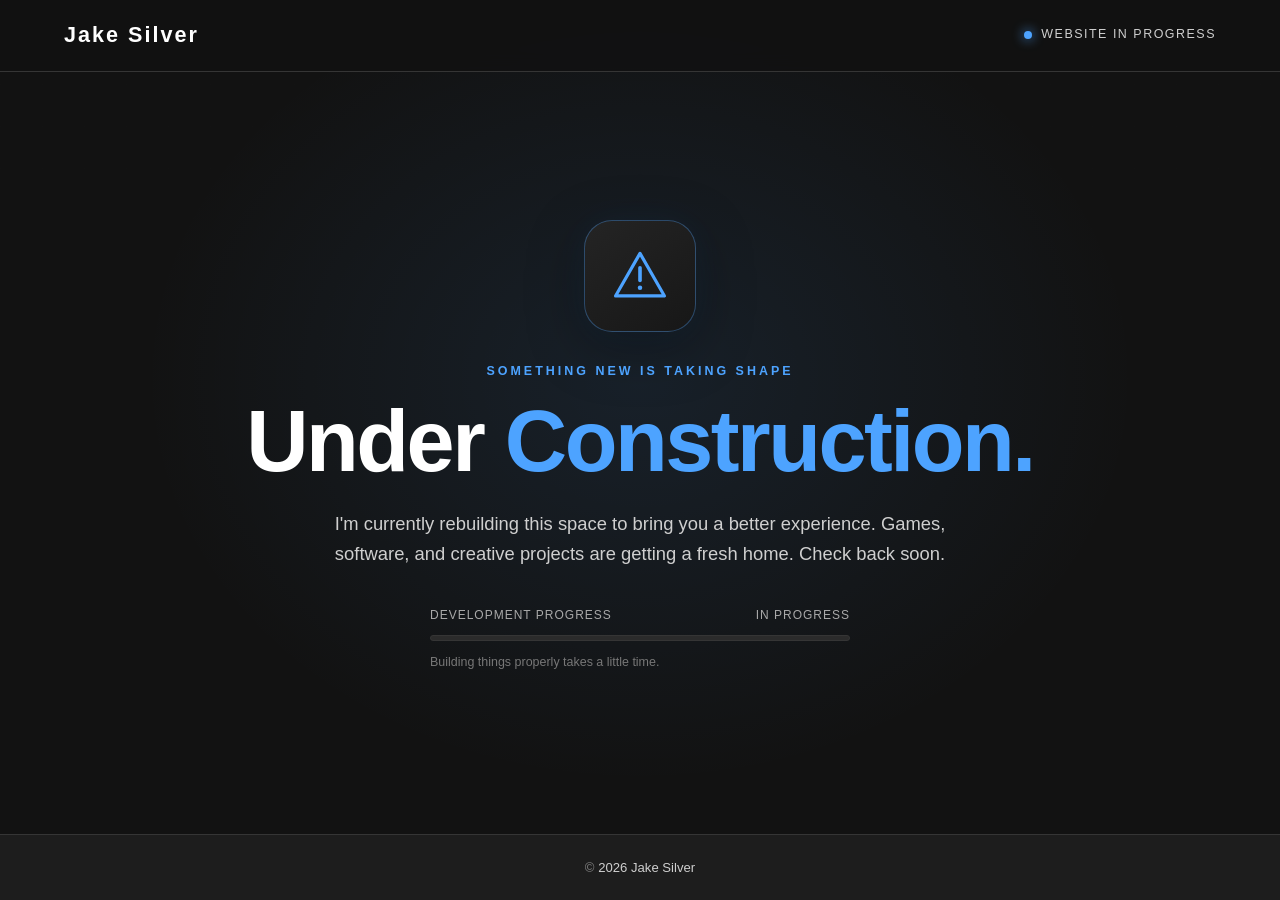
<file: index.html>
<!DOCTYPE html>
<html lang="en">
<head>
  <meta charset="UTF-8">
  <meta name="viewport" content="width=device-width, initial-scale=1.0">
  <meta name="theme-color" content="#121212">
  <meta name="description" content="Jake Silver's website is currently under construction.">
  <title>Under Construction | Jake Silver</title>
  <style>
    :root {
      --background: #121212;
      --background-light: #1d1d1d;
      --card: #242424;
      --primary: #4da3ff;
      --primary-hover: #6ab5ff;
      --text: #fff;
      --text-light: #cfcfcf;
      --border: #353535;
    }

    * { box-sizing: border-box; margin: 0; padding: 0; }

    body {
      min-height: 100vh;
      color: var(--text);
      background:
        radial-gradient(ellipse at 50% 42%, rgba(77,163,255,.10), transparent 55%),
        var(--background);
      font-family: Arial, Helvetica, sans-serif;
      line-height: 1.6;
      display: flex;
      flex-direction: column;
      overflow-x: hidden;
    }

    body::before {
      content: "";
      position: fixed;
      inset: 0;
      pointer-events: none;
      opacity: .14;
      background-image: linear-gradient(rgba(255,255,255,.035) 1px, transparent 1px),
                        linear-gradient(90deg, rgba(255,255,255,.035) 1px, transparent 1px);
      background-size: 42px 42px;
      mask-image: linear-gradient(to bottom, black, transparent 85%);
    }

    header {
      position: relative;
      z-index: 1;
      border-bottom: 1px solid var(--border);
      background: rgba(18,18,18,.82);
      backdrop-filter: blur(10px);
    }

    .navbar {
      width: min(1200px, 90%);
      margin: auto;
      padding: 18px 0;
      display: flex;
      align-items: center;
      justify-content: space-between;
    }

    .logo {
      font-size: 1.35rem;
      font-weight: 700;
      letter-spacing: 2px;
    }

    .status {
      display: flex;
      align-items: center;
      gap: 9px;
      color: var(--text-light);
      font-size: .78rem;
      letter-spacing: 1.5px;
      text-transform: uppercase;
    }

    .status-dot {
      width: 8px;
      height: 8px;
      border-radius: 50%;
      background: var(--primary);
      box-shadow: 0 0 12px var(--primary);
      animation: pulse 1.8s infinite;
    }

    main {
      flex: 1;
      width: min(900px, 90%);
      margin: auto;
      padding: 70px 0;
      display: grid;
      place-items: center;
      text-align: center;
      position: relative;
      z-index: 1;
    }

    .content { width: 100%; animation: enter .8s ease both; }

    .construction-icon {
      width: 112px;
      height: 112px;
      margin: 0 auto 30px;
      display: grid;
      place-items: center;
      border: 1px solid rgba(77,163,255,.35);
      border-radius: 28px;
      background: linear-gradient(145deg, #242424, #171717);
      box-shadow: 0 15px 55px rgba(0,0,0,.35), 0 0 35px rgba(77,163,255,.08);
      color: var(--primary);
    }

    .construction-icon svg {
      width: 58px;
      height: 58px;
      animation: gentle-float 4s ease-in-out infinite;
    }

    .eyebrow {
      color: var(--primary);
      font-size: .78rem;
      font-weight: 700;
      letter-spacing: 3px;
      text-transform: uppercase;
      margin-bottom: 14px;
    }

    h1 {
      font-size: clamp(2.7rem, 7vw, 5.4rem);
      line-height: 1.05;
      letter-spacing: -2.5px;
      margin-bottom: 22px;
    }

    h1 span { color: var(--primary); }

    .description {
      max-width: 620px;
      margin: 0 auto;
      color: var(--text-light);
      font-size: clamp(1rem, 2.2vw, 1.15rem);
    }

    .progress-wrap {
      width: min(420px, 100%);
      margin: 38px auto 12px;
      text-align: left;
    }

    .progress-label {
      display: flex;
      justify-content: space-between;
      gap: 16px;
      color: #a9a9a9;
      font-size: .75rem;
      letter-spacing: 1px;
      text-transform: uppercase;
      margin-bottom: 10px;
    }

    .progress-track {
      height: 6px;
      overflow: hidden;
      border-radius: 99px;
      background: #2b2b2b;
      border: 1px solid #353535;
    }

    .progress-bar {
      width: 0;
      height: 100%;
      border-radius: inherit;
      background: linear-gradient(90deg, #3188e8, #78bdff);
      box-shadow: 0 0 16px rgba(77,163,255,.45);
      animation:
        progress-cycle 3s linear infinite,
        progress-glow 1.3s ease-in-out infinite alternate;
    }

    @keyframes progress-cycle {
      0% {
        width: 0;
      }

      37.5% {
        width: 68%;
      }

      100% {
        width: 68%;
      }
    }

    .progress-note {
      color: #777;
      font-size: .78rem;
      margin-top: 12px;
    }

    .actions {
      display: flex;
      justify-content: center;
      flex-wrap: wrap;
      gap: 12px;
      margin-top: 34px;
    }

    .button {
      display: inline-flex;
      align-items: center;
      justify-content: center;
      gap: 9px;
      min-height: 48px;
      padding: 12px 22px;
      border: 1px solid var(--border);
      border-radius: 8px;
      color: var(--text);
      font-weight: 700;
      font-size: .92rem;
      transition: transform .2s ease, background .2s ease, border-color .2s ease;
    }

    .button.primary {
      background: var(--primary);
      color: #081522;
      border-color: var(--primary);
    }

    .button:hover {
      transform: translateY(-3px);
      border-color: var(--primary);
    }

    .button.primary:hover { background: var(--primary-hover); }

    .button svg { width: 17px; height: 17px; }

    footer {
      position: relative;
      z-index: 1;
      padding: 22px 20px;
      text-align: center;
      border-top: 1px solid var(--border);
      background: var(--background-light);
      color: #858585;
      font-size: .82rem;
    }

    footer span { color: var(--text-light); }

    @keyframes pulse {
      0%, 100% { opacity: 1; transform: scale(1); }
      50% { opacity: .45; transform: scale(.78); }
    }

    @keyframes gentle-float {
      0%, 100% { transform: translateY(0); }
      50% { transform: translateY(-5px); }
    }

    @keyframes progress-glow {
      from { filter: brightness(.9); }
      to { filter: brightness(1.2); }
    }

    @keyframes enter {
      from { opacity: 0; transform: translateY(22px); }
      to { opacity: 1; transform: translateY(0); }
    }

    @media (max-width: 600px) {
      .navbar { width: 92%; }
      .logo { font-size: 1.1rem; }
      .status { font-size: .65rem; letter-spacing: 1px; }
      main { padding: 55px 0; }
      h1 { letter-spacing: -1.5px; }
      .construction-icon { width: 92px; height: 92px; border-radius: 23px; }
      .construction-icon svg { width: 48px; height: 48px; }
      .button { width: 100%; }
    }

    @media (prefers-reduced-motion: reduce) {
      *, *::before, *::after {
        animation-duration: .01ms !important;
        animation-iteration-count: 1 !important;
        scroll-behavior: auto !important;
        transition-duration: .01ms !important;
      }
    }
  </style>
</head>
<body>
  <header>
    <nav class="navbar" aria-label="Main navigation">
      <div class="logo">Jake Silver</div>
      <div class="status"><span class="status-dot" aria-hidden="true"></span> Website in progress</div>
    </nav>
  </header>

  <main>
    <section class="content" aria-labelledby="page-title">
      <div class="construction-icon" aria-hidden="true">
        <svg viewBox="0 0 64 64" fill="none" xmlns="http://www.w3.org/2000/svg">
          <path d="M32 7L59 54H5L32 7Z" stroke="currentColor" stroke-width="3.5" stroke-linejoin="round"/>
          <path d="M32 23V37" stroke="currentColor" stroke-width="4" stroke-linecap="round"/>
          <circle cx="32" cy="45" r="2.5" fill="currentColor"/>
        </svg>
      </div>

      <p class="eyebrow">Something new is taking shape</p>
      <h1 id="page-title">Under <span>Construction.</span></h1>
      <p class="description">
        I'm currently rebuilding this space to bring you a better experience.
        Games, software, and creative projects are getting a fresh home.
        Check back soon.
      </p>

      <div class="progress-wrap" aria-label="Development progress">
        <div class="progress-label">
          <span>Development progress</span>
          <span>In progress</span>
        </div>
        <div class="progress-track" role="progressbar" aria-label="Website development progress" aria-valuemin="0" aria-valuemax="100" aria-valuenow="68">
          <div class="progress-bar"></div>
        </div>
        <p class="progress-note">Building things properly takes a little time.</p>
      </div>


    </section>
  </main>

  <footer>
    © <span id="year"></span> <span>Jake Silver</span>
  </footer>

  <script>
    document.getElementById("year").textContent = new Date().getFullYear();
  </script>
</body>
</html>
</file>
